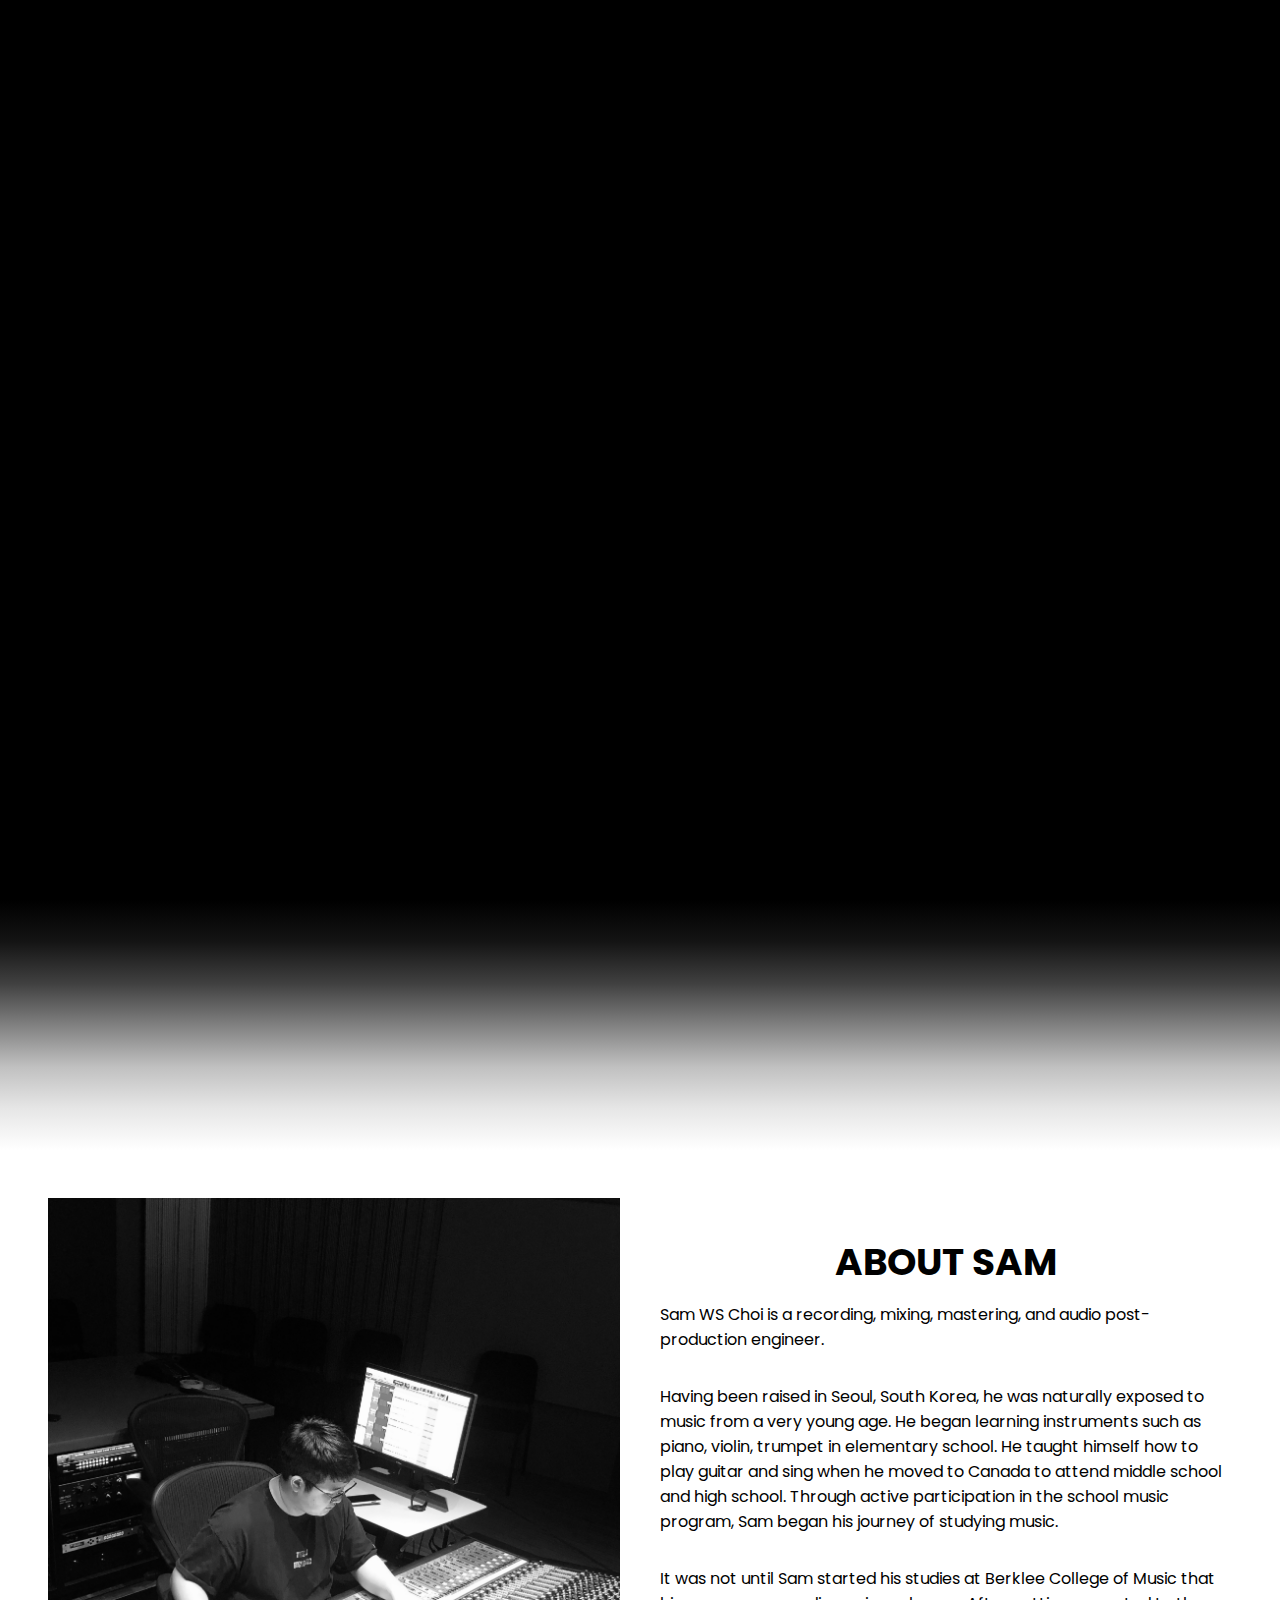
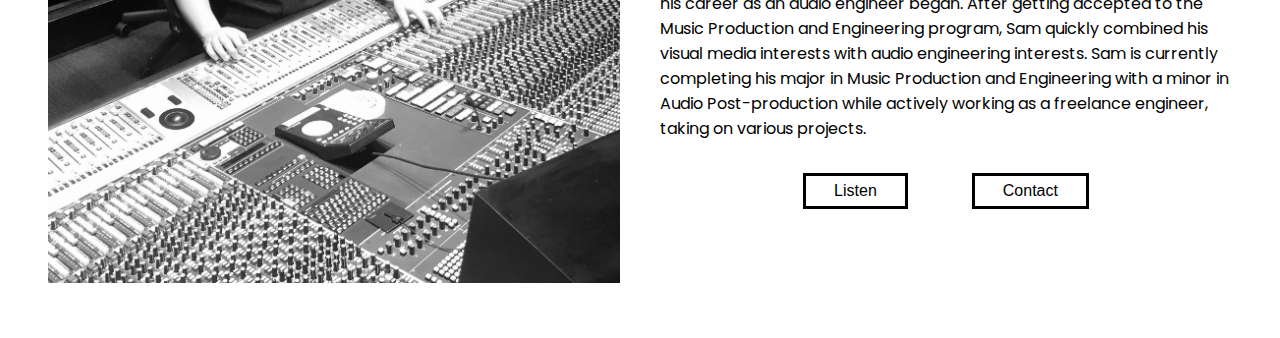
<file: Index.html>
<!DOCTYPE html>
<html>
  <head>
    <meta charset="utf-8">
    <title>Sam WS Choi</title>
    <link rel="stylesheet" href="style.css">
  </head>
  <body>
    <header>
      <!--SVG Import-->
      <svg id="logo" width="648" height="73" viewBox="0 0 648 73" fill="none" xmlns="http://www.w3.org/2000/svg">
        <path d="M26.2934 70.672C21.8134 70.672 17.7814 69.904 14.1974 68.368C10.6134 66.768 7.79737 64.528 5.74937 61.648C3.70137 58.768 2.67737 55.408 2.67737 51.568H14.3894C14.6454 54.448 15.7654 56.816 17.7494 58.672C19.7974 60.528 22.6454 61.456 26.2934 61.456C30.0694 61.456 33.0134 60.56 35.1254 58.768C37.2374 56.912 38.2934 54.544 38.2934 51.664C38.2934 49.424 37.6214 47.6 36.2774 46.192C34.9974 44.784 33.3654 43.696 31.3814 42.928C29.4614 42.16 26.7734 41.328 23.3174 40.432C18.9654 39.28 15.4134 38.128 12.6614 36.976C9.97337 35.76 7.66937 33.904 5.74937 31.408C3.82937 28.912 2.86937 25.584 2.86937 21.424C2.86937 17.584 3.82937 14.224 5.74937 11.344C7.66937 8.46399 10.3574 6.25599 13.8134 4.71999C17.2694 3.18399 21.2694 2.41599 25.8134 2.41599C32.2774 2.41599 37.5574 4.04799 41.6534 7.31199C45.8134 10.512 48.1174 14.928 48.5654 20.56H36.4694C36.2774 18.128 35.1254 16.048 33.0134 14.32C30.9014 12.592 28.1174 11.728 24.6614 11.728C21.5254 11.728 18.9654 12.528 16.9814 14.128C14.9974 15.728 14.0054 18.032 14.0054 21.04C14.0054 23.088 14.6134 24.784 15.8294 26.128C17.1094 27.408 18.7094 28.432 20.6294 29.2C22.5494 29.968 25.1734 30.8 28.5014 31.696C32.9174 32.912 36.5014 34.128 39.2534 35.344C42.0694 36.56 44.4374 38.448 46.3574 41.008C48.3414 43.504 49.3334 46.864 49.3334 51.088C49.3334 54.48 48.4054 57.68 46.5494 60.688C44.7574 63.696 42.1014 66.128 38.5814 67.984C35.1254 69.776 31.0294 70.672 26.2934 70.672Z" stroke="white" stroke-width="4"/>
        <path d="M102.471 56.368H74.5349L69.7349 70H58.3109L82.2149 3.18399H94.8869L118.791 70H107.271L102.471 56.368ZM99.3989 47.44L88.5509 16.432L77.6069 47.44H99.3989Z" stroke="white" stroke-width="4"/>
        <path d="M199.456 3.27999V70H188.512V24.304L168.16 70H160.576L140.128 24.304V70H129.184V3.27999H140.992L164.416 55.6L187.744 3.27999H199.456Z" stroke="white" stroke-width="4"/>
        <path d="M325.658 3.27999L305.882 70H293.498L279.482 19.504L264.602 70L252.314 70.096L233.402 3.27999H245.018L258.842 57.616L273.818 3.27999H286.106L300.026 57.328L313.946 3.27999H325.658Z" stroke="white" stroke-width="4"/>
        <path d="M356.668 70.672C352.188 70.672 348.156 69.904 344.572 68.368C340.988 66.768 338.172 64.528 336.124 61.648C334.076 58.768 333.052 55.408 333.052 51.568H344.764C345.02 54.448 346.14 56.816 348.124 58.672C350.172 60.528 353.02 61.456 356.668 61.456C360.444 61.456 363.388 60.56 365.5 58.768C367.612 56.912 368.668 54.544 368.668 51.664C368.668 49.424 367.996 47.6 366.652 46.192C365.372 44.784 363.74 43.696 361.756 42.928C359.836 42.16 357.148 41.328 353.692 40.432C349.34 39.28 345.788 38.128 343.036 36.976C340.348 35.76 338.044 33.904 336.124 31.408C334.204 28.912 333.244 25.584 333.244 21.424C333.244 17.584 334.204 14.224 336.124 11.344C338.044 8.46399 340.732 6.25599 344.188 4.71999C347.644 3.18399 351.644 2.41599 356.188 2.41599C362.652 2.41599 367.932 4.04799 372.028 7.31199C376.188 10.512 378.492 14.928 378.94 20.56H366.844C366.652 18.128 365.5 16.048 363.388 14.32C361.276 12.592 358.492 11.728 355.036 11.728C351.9 11.728 349.34 12.528 347.356 14.128C345.372 15.728 344.38 18.032 344.38 21.04C344.38 23.088 344.988 24.784 346.204 26.128C347.484 27.408 349.084 28.432 351.004 29.2C352.924 29.968 355.548 30.8 358.876 31.696C363.292 32.912 366.876 34.128 369.628 35.344C372.444 36.56 374.812 38.448 376.732 41.008C378.716 43.504 379.708 46.864 379.708 51.088C379.708 54.48 378.78 57.68 376.924 60.688C375.132 63.696 372.476 66.128 368.956 67.984C365.5 69.776 361.404 70.672 356.668 70.672Z" stroke="white" stroke-width="4"/>
        <path d="M413.911 36.496C413.911 29.968 415.415 24.112 418.423 18.928C421.495 13.744 425.623 9.71199 430.807 6.83199C436.055 3.88799 441.783 2.41599 447.991 2.41599C455.095 2.41599 461.399 4.17599 466.903 7.69599C472.471 11.152 476.503 16.08 478.999 22.48H465.847C464.119 18.96 461.719 16.336 458.647 14.608C455.575 12.88 452.023 12.016 447.991 12.016C443.575 12.016 439.639 13.008 436.183 14.992C432.727 16.976 430.007 19.824 428.023 23.536C426.103 27.248 425.143 31.568 425.143 36.496C425.143 41.424 426.103 45.744 428.023 49.456C430.007 53.168 432.727 56.048 436.183 58.096C439.639 60.08 443.575 61.072 447.991 61.072C452.023 61.072 455.575 60.208 458.647 58.48C461.719 56.752 464.119 54.128 465.847 50.608H478.999C476.503 57.008 472.471 61.936 466.903 65.392C461.399 68.848 455.095 70.576 447.991 70.576C441.719 70.576 435.991 69.136 430.807 66.256C425.623 63.312 421.495 59.248 418.423 54.064C415.415 48.88 413.911 43.024 413.911 36.496Z" stroke="white" stroke-width="4"/>
        <path d="M545.089 3.27999V70H534.145V40.816H502.753V70H491.809V3.27999H502.753V31.888H534.145V3.27999H545.089Z" stroke="white" stroke-width="4"/>
        <path d="M589.929 70.672C583.721 70.672 577.993 69.232 572.745 66.352C567.561 63.408 563.433 59.344 560.361 54.16C557.353 48.912 555.849 43.024 555.849 36.496C555.849 29.968 557.353 24.112 560.361 18.928C563.433 13.744 567.561 9.71199 572.745 6.83199C577.993 3.88799 583.721 2.41599 589.929 2.41599C596.201 2.41599 601.929 3.88799 607.113 6.83199C612.361 9.71199 616.489 13.744 619.497 18.928C622.505 24.112 624.009 29.968 624.009 36.496C624.009 43.024 622.505 48.912 619.497 54.16C616.489 59.344 612.361 63.408 607.113 66.352C601.929 69.232 596.201 70.672 589.929 70.672ZM589.929 61.168C594.345 61.168 598.281 60.176 601.737 58.192C605.193 56.144 607.881 53.264 609.801 49.552C611.785 45.776 612.777 41.424 612.777 36.496C612.777 31.568 611.785 27.248 609.801 23.536C607.881 19.824 605.193 16.976 601.737 14.992C598.281 13.008 594.345 12.016 589.929 12.016C585.513 12.016 581.577 13.008 578.121 14.992C574.665 16.976 571.945 19.824 569.961 23.536C568.041 27.248 567.081 31.568 567.081 36.496C567.081 41.424 568.041 45.776 569.961 49.552C571.945 53.264 574.665 56.144 578.121 58.192C581.577 60.176 585.513 61.168 589.929 61.168Z" stroke="white" stroke-width="4"/>
        <path d="M645.722 3.27999V70H634.778V3.27999H645.722Z" stroke="white" stroke-width="4"/>
      </svg>

      <!--Discover Button-->
      <a href= "#about">
        <button class="discoverBtn">Discover</button>
      </a>

      <!--Background-->
      <img src="Images/Background.jpeg" class="bkgd" alt="">
    </header>

    <section class="about" id="about">
      <div class="transition"></div>

      <div class="container">
        <div class="profileImg">
          <img src="Images/Profile.jpg" alt="">
        </div>

        <div class="aboutMe">
          <div class="aboutHeading">
            <h3>About Sam</h3>
          </div>
          <p>Sam WS Choi is a recording, mixing, mastering, and audio post-production engineer.</p>
          <p>Having been raised in Seoul, South Korea, he was naturally exposed to music from a very young age. He began learning instruments such as piano, violin, trumpet in elementary school. He taught himself how to play guitar and sing when he moved to Canada to attend middle school and high school. Through active participation in the school music program, Sam began his journey of studying music.</p>
          <p>It was not until Sam started his studies at Berklee College of Music that his career as an audio engineer began. After getting accepted to the Music Production and Engineering program, Sam quickly combined his visual media interests with audio engineering interests. Sam is currently completing his major in Music Production and Engineering with a minor in Audio Post-production while actively working as a freelance engineer, taking on various projects.</p>
          <div class="button">
            <a href= "Portfolio.html">
              <button class="listenBtn">Listen</button>
            </a>
            <button id="myBtn" class="contactBtn">Contact</button>
          </div>
        </div>
      </div>
    </section>

    <!-- Modal -->
    <div id="myModal" class="modal">

      <!-- Modal content -->
      <div class="modal-content">
        <span class="close">&times;</span>
        <img src="Images/Icon.jpg" alt="">
        <h2>Contact Me!</h2>
        <form class="contact" action="">
          <input type="text" placeholder="Name">
          <input type="text" placeholder="Email">
          <button>Submit</button>
        </form>
      </div>
    </div>

  <script src="app.js"></script>
  </body>
</html>
</file>
<file: style.css>
@import url('https://fonts.googleapis.com/css2?family=Poppins:wght@300;400;600&display=swap');

*{
  padding:0;
  margin: 0;
  box-sizing: border-box;
}

html{
  scroll-behavior: smooth;
}

body{
  width: 100%;
  height: 100vh;
  background-color: rgb(0, 0, 0);
  font-family: 'Poppins', sans-serif;
}

header{
  width: 100%;
  height: 100vh;
  position: relative;
  overflow: hidden;
}

/* SVG Text positioning & individual letter stroke animation */
#logo{
  position: absolute;
  top: 45%;
  left: 50%;
  transform: translate(-50%,-50%);
  width: 60%;
  height: auto;
}
/* S */
#logo path:nth-child(1){
  stroke-dasharray: 326.3886413574219;
  stroke-dashoffset: 326.3886413574219;
  animation: line-anim 3s ease forwards 2.6s;
}
/* A */
#logo path:nth-child(2){
  stroke-dasharray: 321.9087829589844;
  stroke-dashoffset: 321.9087829589844;
  animation: line-anim 3s ease forwards 2.3s;
}
/* M */
#logo path:nth-child(3){
  stroke-dasharray: 492.51898193359375;
  stroke-dashoffset: 492.51898193359375;
  animation: line-anim 3s ease forwards 2s;
}
/* W */
#logo path:nth-child(4){
  stroke-dasharray: 528.4188842773438;
  stroke-dashoffset: 528.4188842773438;
  animation: line-anim 2s ease forwards;
}
/* S */
#logo path:nth-child(5){
  stroke-dasharray: 326.3891906738281;
  stroke-dashoffset: 326.3891906738281;
  animation: line-anim 2s ease forwards 0.3s;
}
/* C */
#logo path:nth-child(6){
  stroke-dasharray: 331.9705505371094;
  stroke-dashoffset: 331.9705505371094;
  animation: line-anim 3s ease forwards 2s;
}
/* H */
#logo path:nth-child(7){
  stroke-dasharray: 355.5840148925781;
  stroke-dashoffset: 355.5840148925781;
  animation: line-anim 3s ease forwards 2.3s;
}
/* O */
#logo path:nth-child(8){
  stroke-dasharray: 366.5797119140625;
  stroke-dashoffset: 366.5797119140625;
  animation: line-anim 3s ease forwards 2.6s;
}
/* I */
#logo path:nth-child(9){
  stroke-dasharray: 155.3279571533203;
  stroke-dashoffset: 155.3279571533203;
  animation: line-anim 3s ease forwards 2.9s;
}

@keyframes line-anim{
  to{
    stroke-dashoffset: 0;
  }
}

/* Discover Button */
.discoverBtn{
    position: absolute;
    top: 55%;
    left: 50%;
    transform: translate(-50%,-50%);
    border: 3px solid rgb(255, 255, 255);
    background: none;
    color: rgb(255, 255, 255);
    padding: 15px 30px;
    font-size: 15px;
    cursor: pointer;
    margin: 10px;
    opacity: 0;
    animation: fadein 2.9s ease forwards 2.3s;
}
.discoverBtn:hover{
  color: rgb(128, 128, 128);
}

.bkgd{
  opacity: 0;
  position: absolute;
  top: 0;
  left: 0;
  width: 100%;
  height: 100%;
  object-fit: cover;
  z-index: -1;
  animation: fadein 2.9s ease forwards 2.3s;
}

@keyframes fadein{
  from{
    opacity:0
  }
  to{
    opacity:1
  }
}

/* About Me Section */
.transition{
  position: relative;
  bottom: 100%;
  height: 250px;
  width: 100%;
  left: 0;
  background-image: linear-gradient(to bottom, rgb(0, 0, 0), rgb(20, 20, 20), rgb(64, 64, 64), rgb(128, 128, 128), rgb(192, 192, 192), rgb(230, 230, 230), rgb(255, 255, 255));
}

.about{
  background-color: rgb(255, 255, 255);
  z-index: 1;
}

.about .container{
  display: grid;
  align-items: center;
  justify-content: center;
  padding: 3rem;
  grid-template-columns: repeat(auto-fit, minmax(25rem, 1fr));
  grid-gap: 2.5rem;
}

.aboutHeading{
  font-size: 2rem;
  text-align: center;
  text-transform: uppercase;
  line-height: 0;
  margin-bottom: 2.5rem;
}

.aboutMe p{
  margin-bottom: 2rem;
  font-size: 1rem;
}

.profileImg img{
  width: 100%;
  align-items: center;
}

.button{
  margin: 1rem;
  display: flex;
  justify-content: center;
}

.button button{
  border: 3px solid rgb(0, 0, 0);
  background: none;
  color: rgb(0, 0, 0);
  padding: 6px 28px;
  font-size: 1rem;
  cursor: pointer;
  margin-left: 2rem;
  margin-right: 2rem;
}

.button button:hover{
  color: rgb(255, 255, 255);
  background-color: rgb(0, 0, 0);
}

/* Contact Pop-up */
.modal{
  display: none;
  position: fixed;
  z-index: 2;
  left: 0;
  top: 0;
  width: 100%;
  height: 100%;
  overflow: auto;
  background-color: rgb(0,0,0);
  background-color: rgba(0,0,0,0.4);
}

.modal-content{
  background-color: rgb(255, 255, 255);
  margin: 15% auto;
  padding: 20px;
  border-radius: 8px;
  width: 50%;
  text-align: center;
  text-transform: uppercase;
}

.modal-content span{
  padding-bottom: 1rem;
}

.modal-content img{
  width: 20vw;
  height: auto;
  padding: 1rem;
}

.modal-content h2{
  font-size: 3vw;
}

.modal-content input{
  width: 18vw;
  display: block;
  margin: 15px auto;
}

.modal-content button{
  border: 3px solid rgb(0, 0, 0);
  background: none;
  color: rgb(0, 0, 0);
  padding: 3px 15px;
  font-size: 1.2vw;
  cursor: pointer;
  margin: 1rem;
}

.modal-content button:hover{
  color: rgb(255, 255, 255);
  background-color: rgb(0, 0, 0);
}

.close{
  color: #aaa;
  float: right;
  font-size: 28px;
  font-weight: bold;
}

.close:hover,
.close:focus{
  color: black;
  text-decoration: none;
  cursor: pointer;
}

/* Portfolio Section */

.navBar{
  min-height: 10%;
  display: flex;
  justify-content: space-around;
  align-items: center;
  background-color: rgb(0, 0, 0);
  opacity: 0;
  transition: 0.5s linear;
}

.navBar:hover{
  opacity: 1;
}

.navBar img{
  height: 10vh;
  width: auto;
  padding-top: 10px;
}

.portBtn{
  padding-left: 0;
  border: none;
  background: none;
  font-family: 'Poppins', sans-serif;
  color: rgb(255, 255, 255);
  font-size: 3vh;
  transition: 0.1s linear;
}
.portBtn:hover{
  transform: scale(1.2);
}

#Portfolio{
  display: flex;
  justify-content: center;
  align-items: center;
  min-height: 90%;
  background-color: rgb(0, 0, 0);
}


.card{
  position: relative;
  background: rgb(255, 255, 255);
  width: 50vh;
  height: 70vh;
  margin: 0 auto;
}

.card .sliderHead{
  position: relative;
  width: 100%;
  height: 70%;
  display: flex;
  justify-content: center;
  align-items: center;
  text-align: center;
  background-repeat: no-repeat;
  background-size: cover;
  background-position: center;
}

/* Slider Thumbnails*/
.swiper-slide:nth-child(1) .sliderHead{
  background-image: linear-gradient(rgba(0, 0, 0, 0.5), rgba(0, 0, 0, 0.5)), url(Thumbnails/gaJang.jpg);
}

.swiper-slide:nth-child(2) .sliderHead{
  background-image: linear-gradient(rgba(0, 0, 0, 0.5), rgba(0, 0, 0, 0.5)), url(Thumbnails/itHurts.jpg);
}

.swiper-slide:nth-child(3) .sliderHead{
  background-image: linear-gradient(rgba(0, 0, 0, 0.5), rgba(0, 0, 0, 0.5)), url(Thumbnails/bluejean.png);
}

.swiper-slide:nth-child(4) .sliderHead{
  background-image: linear-gradient(rgba(0, 0, 0, 0.5), rgba(0, 0, 0, 0.5)), url(Thumbnails/Sugartown.png);
}

.swiper-slide:nth-child(5) .sliderHead{
  background-image: linear-gradient(rgba(0, 0, 0, 0.5), rgba(0, 0, 0, 0.5)), url(Thumbnails/loveThisFeeling.png);
}

.swiper-slide:nth-child(6) .sliderHead{
  background-image: linear-gradient(rgba(0, 0, 0, 0.5), rgba(0, 0, 0, 0.5)), url(Thumbnails/LullabyYS.png);
}

.swiper-slide:nth-child(7) .sliderHead{
  background-image: linear-gradient(rgba(0, 0, 0, 0.5), rgba(0, 0, 0, 0.5)), url(Thumbnails/Mientes.jpg);
}

.swiper-slide:nth-child(8) .sliderHead{
  background-image: linear-gradient(rgba(0, 0, 0, 0.5), rgba(0, 0, 0, 0.5)), url(Thumbnails/LullabyHL.png);
}

.swiper-slide:nth-child(9) .sliderHead{
  background-image: linear-gradient(rgba(0, 0, 0, 0.5), rgba(0, 0, 0, 0.5)), url(Thumbnails/Harmony.jpg);
}

.swiper-slide:nth-child(10) .sliderHead{
  background-image: linear-gradient(rgba(0, 0, 0, 0.5), rgba(0, 0, 0, 0.5)), url(Thumbnails/Revolution.png);
}

.swiper-slide:nth-child(11) .sliderHead{
  background-image: linear-gradient(rgba(0, 0, 0, 0.5), rgba(0, 0, 0, 0.5)), url(Thumbnails/Omni.png);
}

.swiper-slide:nth-child(12) .sliderHead{
  background-image: linear-gradient(rgba(0, 0, 0, 0.5), rgba(0, 0, 0, 0.5)), url(Thumbnails/roadToOman.png);
}

.swiper-slide:nth-child(13) .sliderHead{
  background-image: linear-gradient(rgba(0, 0, 0, 0.5), rgba(0, 0, 0, 0.5)), url(Thumbnails/Adele.jpg);
}

/* Slider Head H#*/
.card .sliderHead h3{
  color: rgb(255, 255, 255);
  font-size: 3vw;
  padding: 20px;
  /*
  background-color: black;
  color: #fff;
  display: inline;
  padding: 0.5rem;
  */
}

.card .content{
  width: 100%;
  padding: 30px;
  box-sizing: border-box;
}

.card .content p{
  font-size: 2.5vmin;
  padding: 10px;
  text-align: center;
}

/* Buttons */
.Btn{
  display: inline-block;
  width: 60px;
  height: 55px;
  background: rgb(241, 241, 241);
  margin: 15px;
  border-radius: 10%;
  box-shadow: 0 5px 15px -5px #00000070;
  overflow: hidden;
  position: relative;
  text-align: center;
}

.Btn i{
  line-height: 5vh;
  font-size: 2.5rem;
  transition: 0.1s linear;
}

.Btn:hover i{
  transform: scale(1.2);
}

.Links{
  display: flex;
  justify-content: center;
  align-items: center;
  padding-left: 15px;
  padding-right: 15px;
  padding-top: 15px;
}

/* Youtube Button */
.youtubeBtn{
  color: rgb(0, 0, 0);
}

.youtubeBtn:hover{
  color: #c4302b;
}

/* Itunes Button */
.itunesBtn{
  color: rgb(0, 0, 0);
}

.itunesBtn:hover{
  color: #D948DD;
}

/* Spotify Button */
.spotifyBtn{
  color: rgb(0, 0, 0);
}

.spotifyBtn:hover{
  color: #1DB954;
}
</file>
